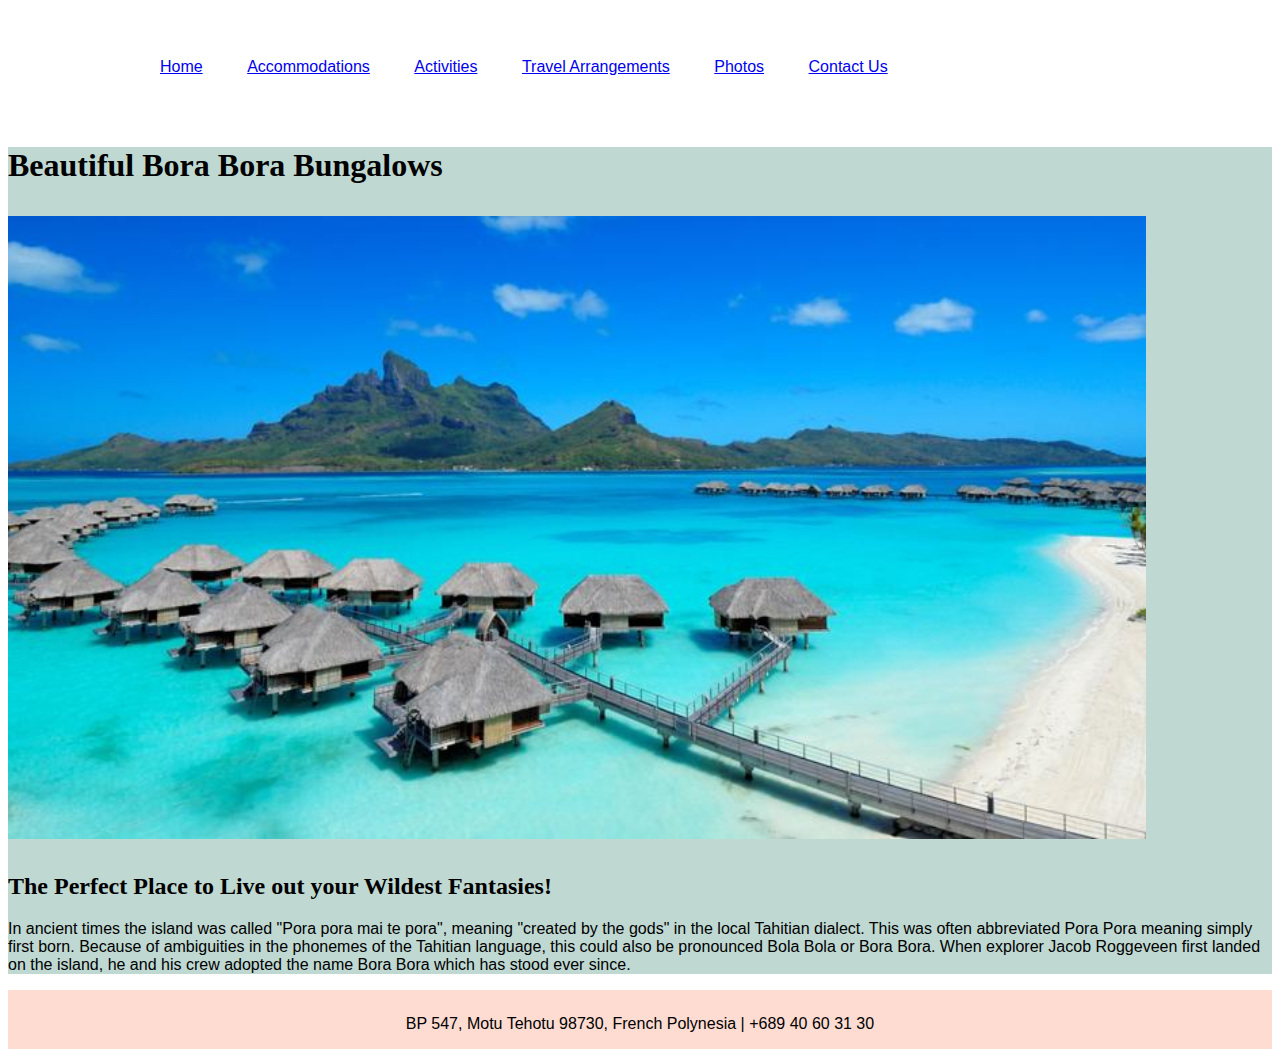
<file: index.html>
<!DOCTYPE html>
<html>
  <head>
    <title>Beautiful Bora Bora Bungalows</title>
    <link href="css/style.css" rel="stylesheet" text="text/css">
    <link href="https://fonts.googleapis.com/css?family=Inconsolata|Space+Mono" rel="stylesheet">
  </head>
  <body>
    <header>
      <nav>
        <ul>
          <li><a href="index.html">Home</a></li>
          <li><a href="accommodations.html">Accommodations</a></li>
          <li><a href="activities.html">Activities</a></li>
          <li><a href="travel-arrangements.html">Travel Arrangements</a></li>
          <li><a href="photos.html">Photos</a></li>
          <li><a href="contact-us.html">Contact Us</a></li>
        </ul>
      </nav>
    </header>
    <main>
      <h1>Beautiful Bora Bora Bungalows</h1>
      <img src="img/main-pic.jpg" alt="paradise!">
      <h2>The Perfect Place to Live out your Wildest Fantasies!</h2>
      <p>
        In ancient times the island was called "Pora pora mai te pora", meaning "created by the gods" in the local Tahitian dialect. This was often abbreviated Pora Pora meaning simply first born. Because of ambiguities in the phonemes of the Tahitian language, this could also be pronounced Bola Bola or Bora Bora. When explorer Jacob Roggeveen first landed on the island, he and his crew adopted the name Bora Bora which has stood ever since.
      </p>
    </main>
    <footer>
      <p> BP 547, Motu Tehotu 98730, French Polynesia | +689 40 60 31 30</p>
    </footer>
  </body>
</html>
</file>
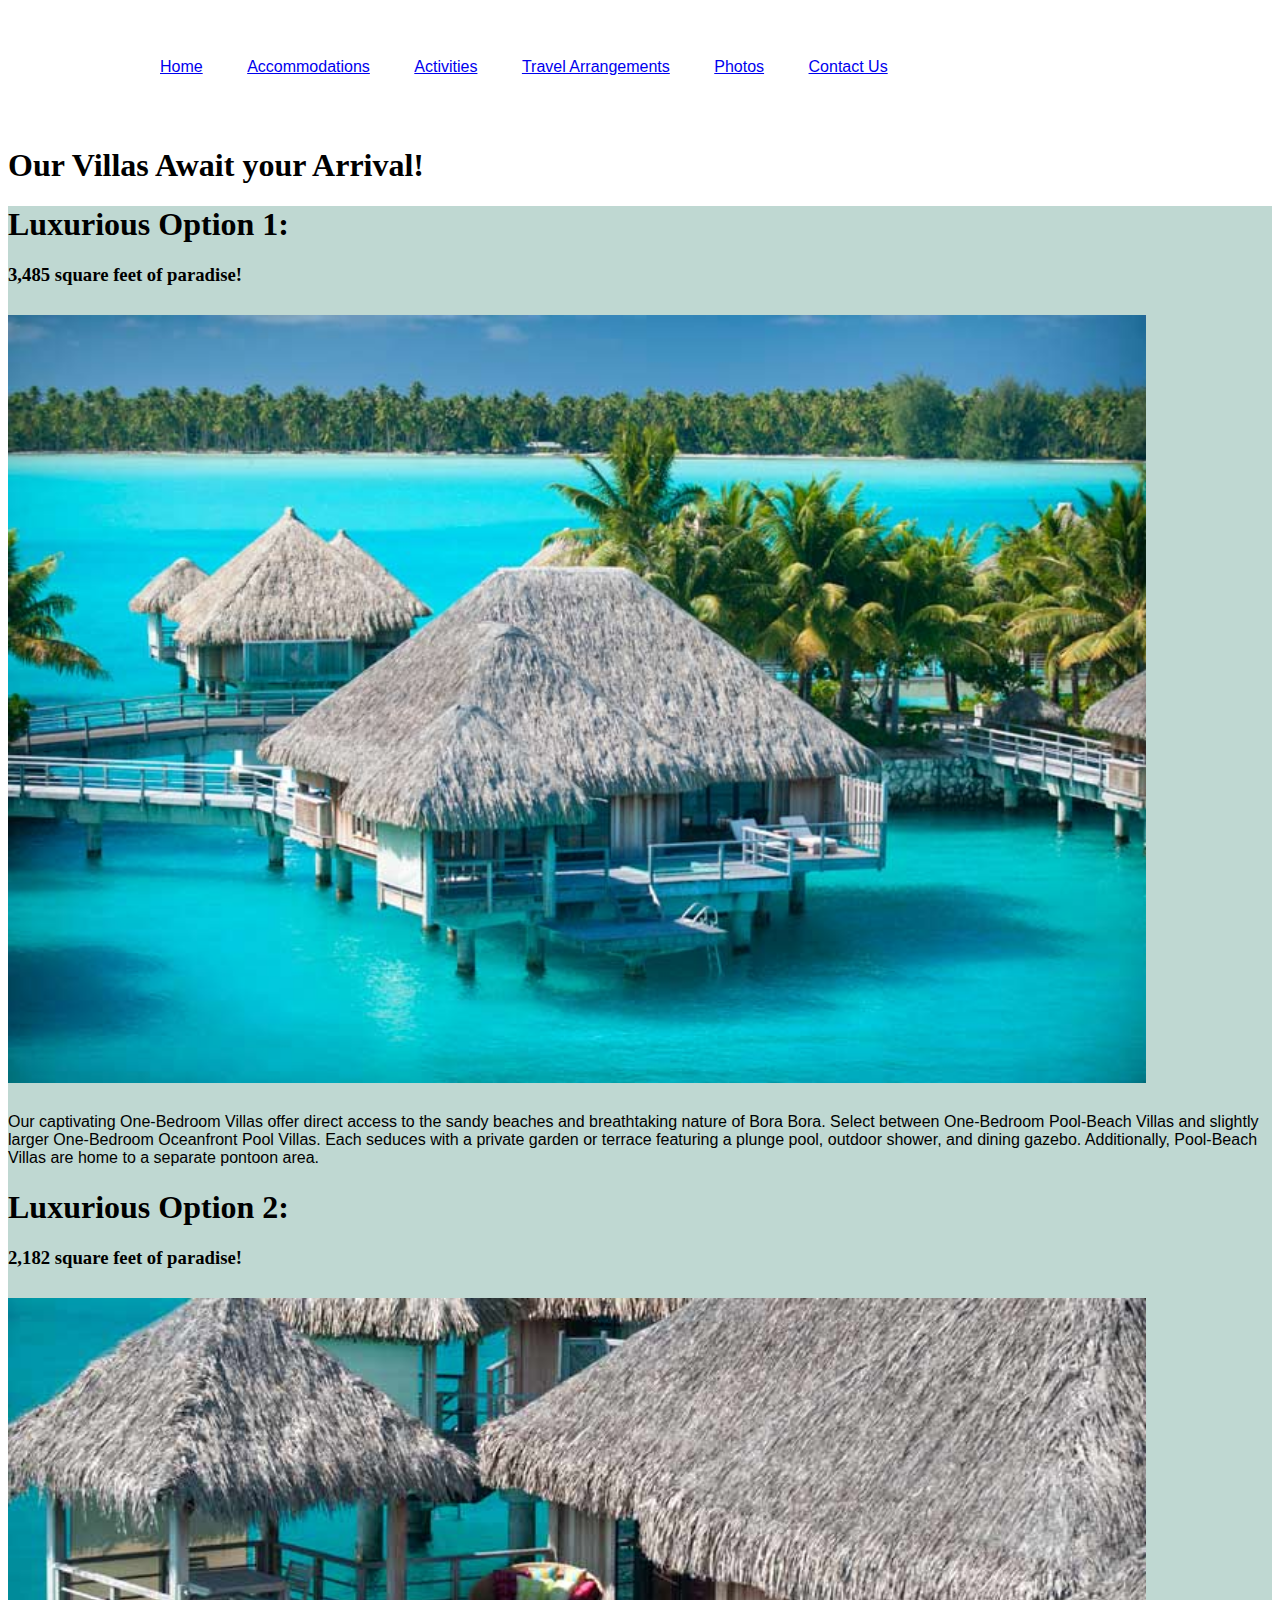
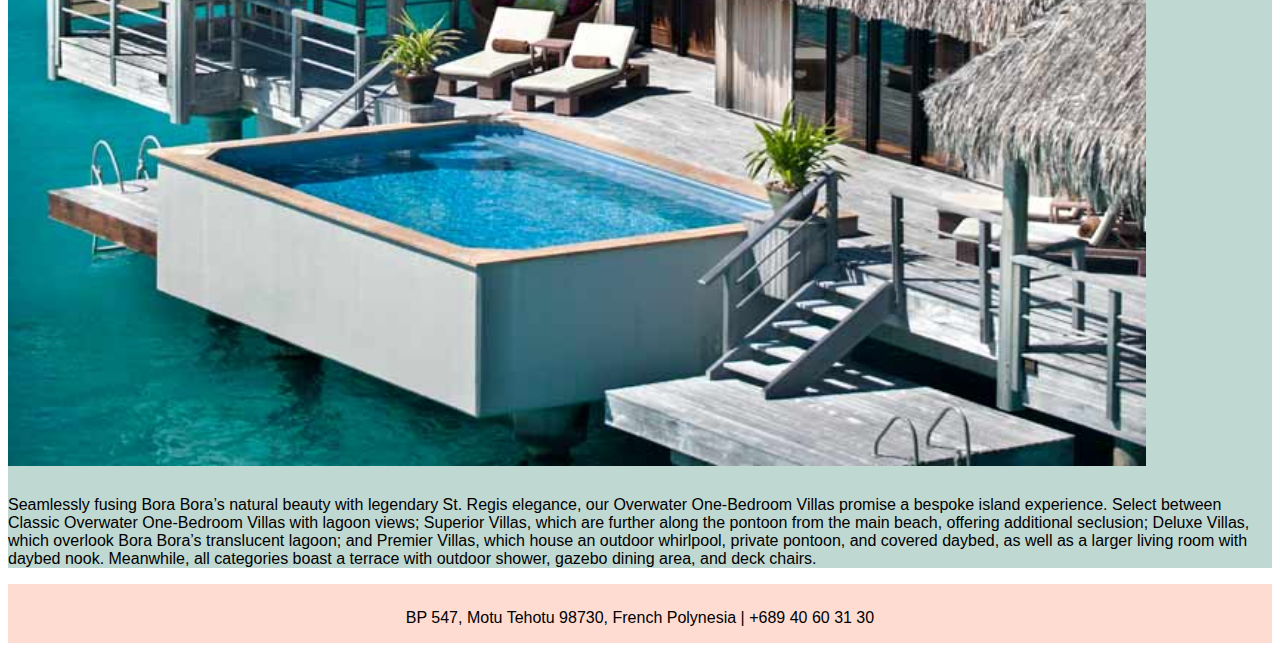
<file: accommodations.html>
<!DOCTYPE html>
<html>
  <head>
    <title></title>
    <link href="css/style.css" rel="stylesheet" text="text/css">
    <link href="https://fonts.googleapis.com/css?family=Inconsolata|Space+Mono" rel="stylesheet">
  </head>
  <body>
    <header>
      <nav>
        <ul>
          <li><a href="index.html">Home</a></li>
          <li><a href="accommodations.html">Accommodations</a></li>
          <li><a href="activities.html">Activities</a></li>
          <li><a href="travel-arrangements.html">Travel Arrangements</a></li>
          <li><a href="photos.html">Photos</a></li>
          <li><a href="contact-us.html">Contact Us</a></li>
        </ul>
      </nav>
      <h1>Our Villas Await your Arrival!</h1>
    </header>
    <main>
      <h1>Luxurious Option 1:</h1>
      <h3>3,485 square feet of paradise!</h3>
      <img src="img/luxury1.jpg" alt="Luxury 1">
      <p>Our captivating One-Bedroom Villas offer direct access to the sandy beaches and breathtaking nature of Bora Bora. Select between One-Bedroom Pool-Beach Villas and slightly larger One-Bedroom Oceanfront Pool Villas. Each seduces with a private garden or terrace featuring a plunge pool, outdoor shower, and dining gazebo. Additionally, Pool-Beach Villas are home to a separate pontoon area.</p>

      <h1>Luxurious Option 2:</h1>
      <h3>2,182 square feet of paradise!</h3>
      <img src="img/luxury2.jpg" alt="Luxury 2">
      <p>Seamlessly fusing Bora Bora’s natural beauty with legendary St. Regis elegance, our Overwater One-Bedroom Villas promise a bespoke island experience. Select between Classic Overwater One-Bedroom Villas with lagoon views; Superior Villas, which are further along the pontoon from the main beach, offering additional seclusion; Deluxe Villas, which overlook Bora Bora’s translucent lagoon; and Premier Villas, which house an outdoor whirlpool, private pontoon, and covered daybed, as well as a larger living room with daybed nook. Meanwhile, all categories boast a terrace with outdoor shower, gazebo dining area, and deck chairs.</p>
    </main>
    <footer>
      <p> BP 547, Motu Tehotu 98730, French Polynesia | +689 40 60 31 30</p>
    </footer>
  </body>
</html>
</file>
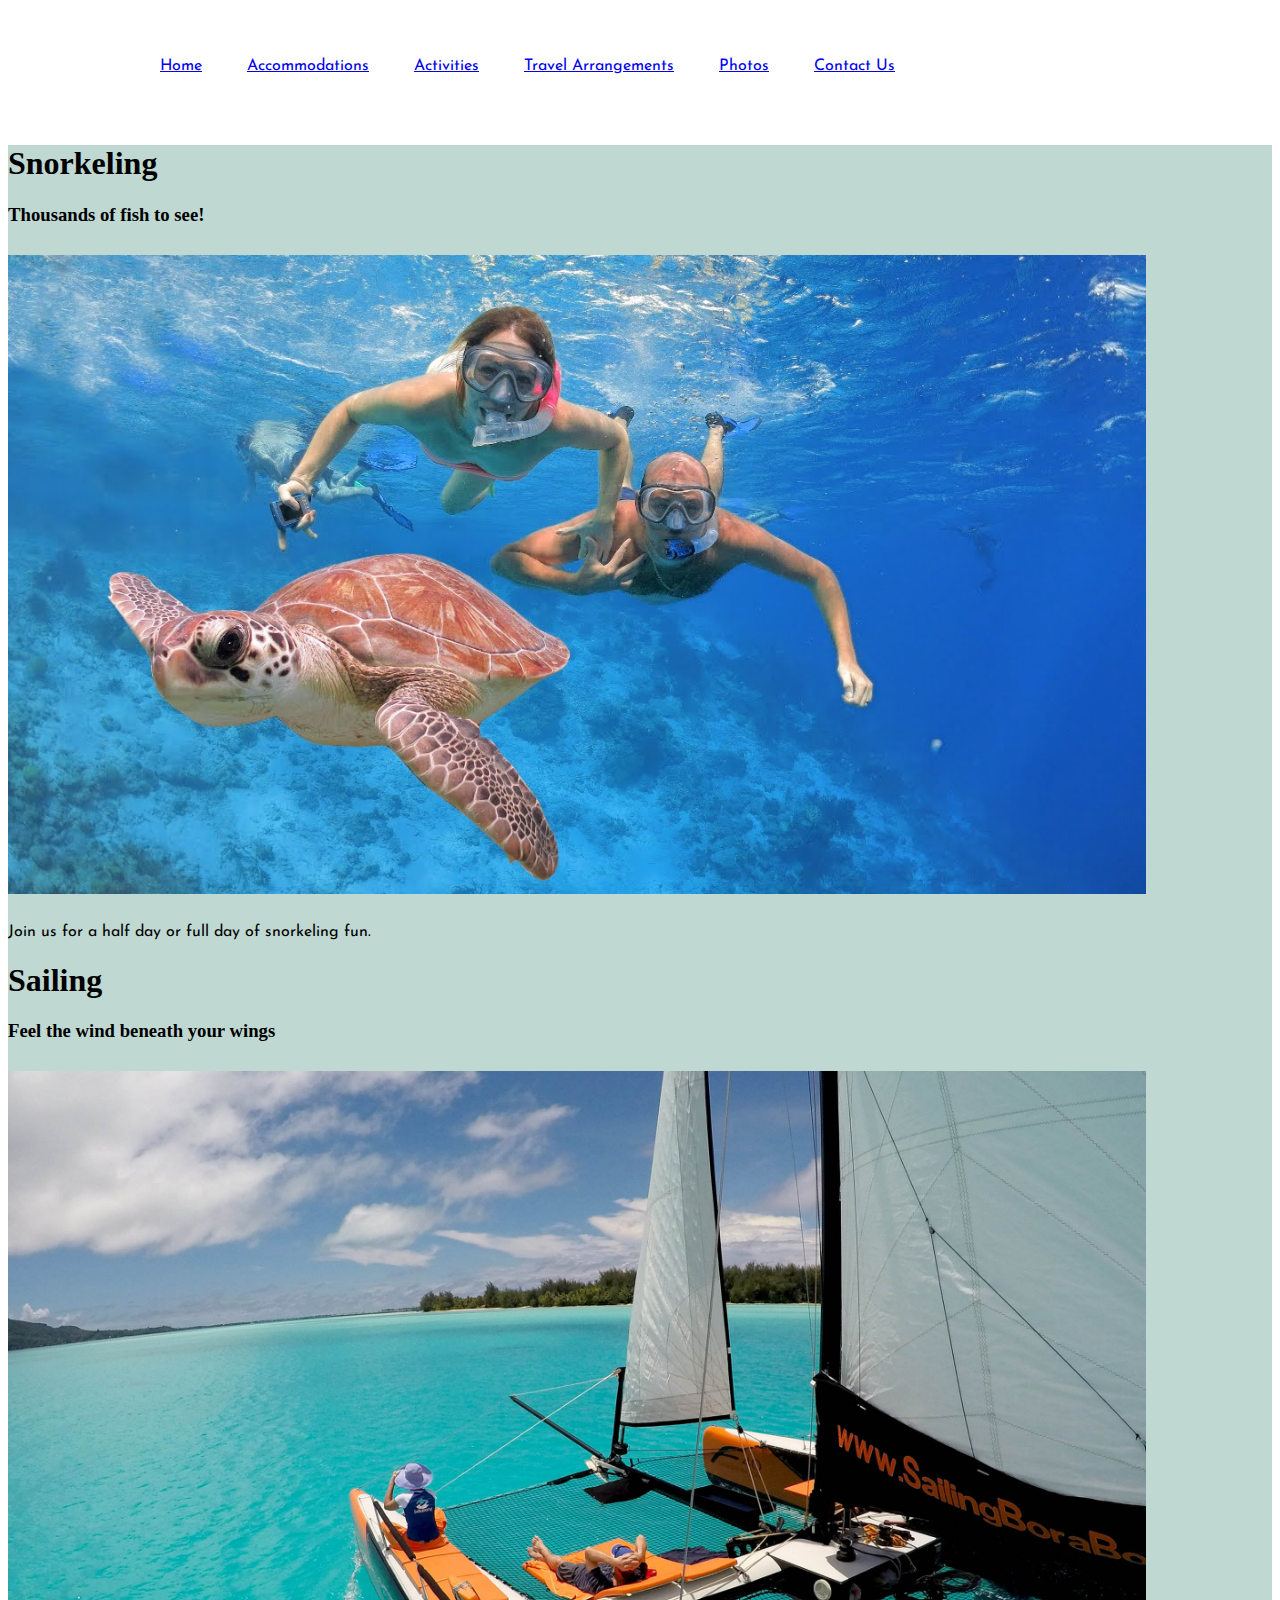
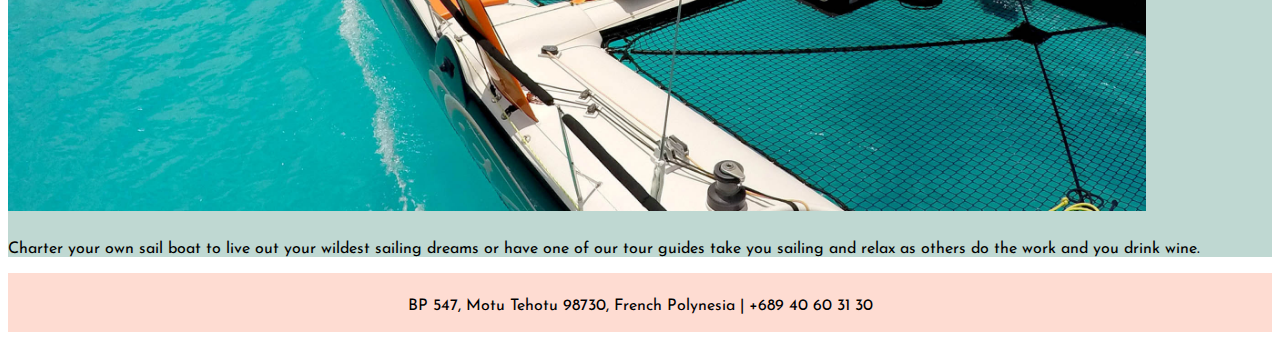
<file: activities.html>
<!DOCTYPE html>
<html>
  <head>
    <title></title>
    <link href="css/style.css" rel="stylesheet" text="text/css">
    <link href="https://fonts.googleapis.com/css?family=IM+Fell+Great+Primer+SC|Josefin+Sans" rel="stylesheet">
  </head>
  <body>
    <header>
      <nav>
        <ul>
          <li><a href="index.html">Home</a></li>
          <li><a href="accommodations.html">Accommodations</a></li>
          <li><a href="activities.html">Activities</a></li>
          <li><a href="travel-arrangements.html">Travel Arrangements</a></li>
          <li><a href="photos.html">Photos</a></li>
          <li><a href="contact-us.html">Contact Us</a></li>
        </ul>
      </nav>
    </header>
    <main>
      <h1>Snorkeling</h1>
      <h3>Thousands of fish to see!</h3>
      <img src="img/snorkle.jpg" alt="Snorkle">
      <p>Join us for a half day or full day of snorkeling fun.</p>

      <h1>Sailing</h1>
      <h3>Feel the wind beneath your wings</h3>
      <img src="img/sail.jpg" alt="Sail">
      <p>Charter your own sail boat to live out your wildest sailing dreams or have one of our tour guides take you sailing and relax as others do the work and you drink wine.</p>
    </main>

    <footer>
      <p> BP 547, Motu Tehotu 98730, French Polynesia | +689 40 60 31 30</p>
    </footer>
  </body>
</html>
</file>
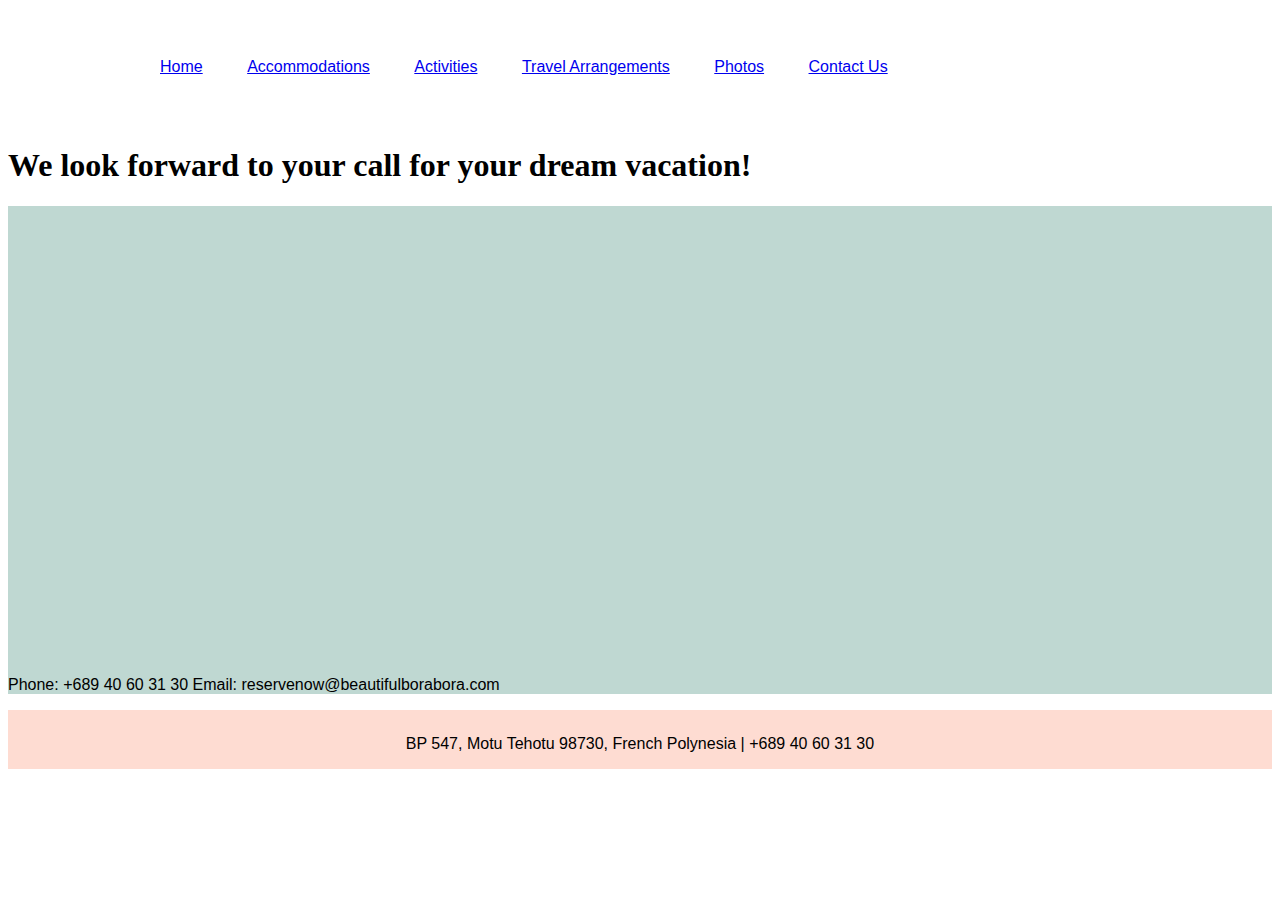
<file: contact-us.html>
<!DOCTYPE html>
<html>
  <head>
    <title></title>
    <link href="css/style.css" rel="stylesheet" text="text/css">
    <link href="https://fonts.googleapis.com/css?family=Inconsolata|Space+Mono" rel="stylesheet">
  </head>
  <body>
    <header>
      <nav>
        <ul>
          <li><a href="index.html">Home</a></li>
          <li><a href="accommodations.html">Accommodations</a></li>
          <li><a href="activities.html">Activities</a></li>
          <li><a href="travel-arrangements.html">Travel Arrangements</a></li>
          <li><a href="photos.html">Photos</a></li>
          <li><a href="contact-us.html">Contact Us</a></li>
        </ul>
      </nav>
    <h1> We look forward to your call for your dream vacation!</h1>
    </header>
    <main>
      <iframe src="https://www.google.com/maps/embed?pb=!1m18!1m12!1m3!1d61205.842036899565!2d-151.77045066361305!3d-16.50765427014023!2m3!1f0!2f0!3f0!3m2!1i1024!2i768!4f13.1!3m3!1m2!1s0x0%3A0x267164a06084ff73!2sConrad+Bora+Bora+Nui!5e0!3m2!1sen!2sus!4v1489527444035" width="600" height="450" frameborder="0" style="border:0" allowfullscreen></iframe>
      <p>
        Phone: +689 40 60 31 30
        Email: reservenow@beautifulborabora.com
      </p>
    </main>
    <footer>
      <p> BP 547, Motu Tehotu 98730, French Polynesia | +689 40 60 31 30</p>
    </footer>
  </body>
</html>
</file>
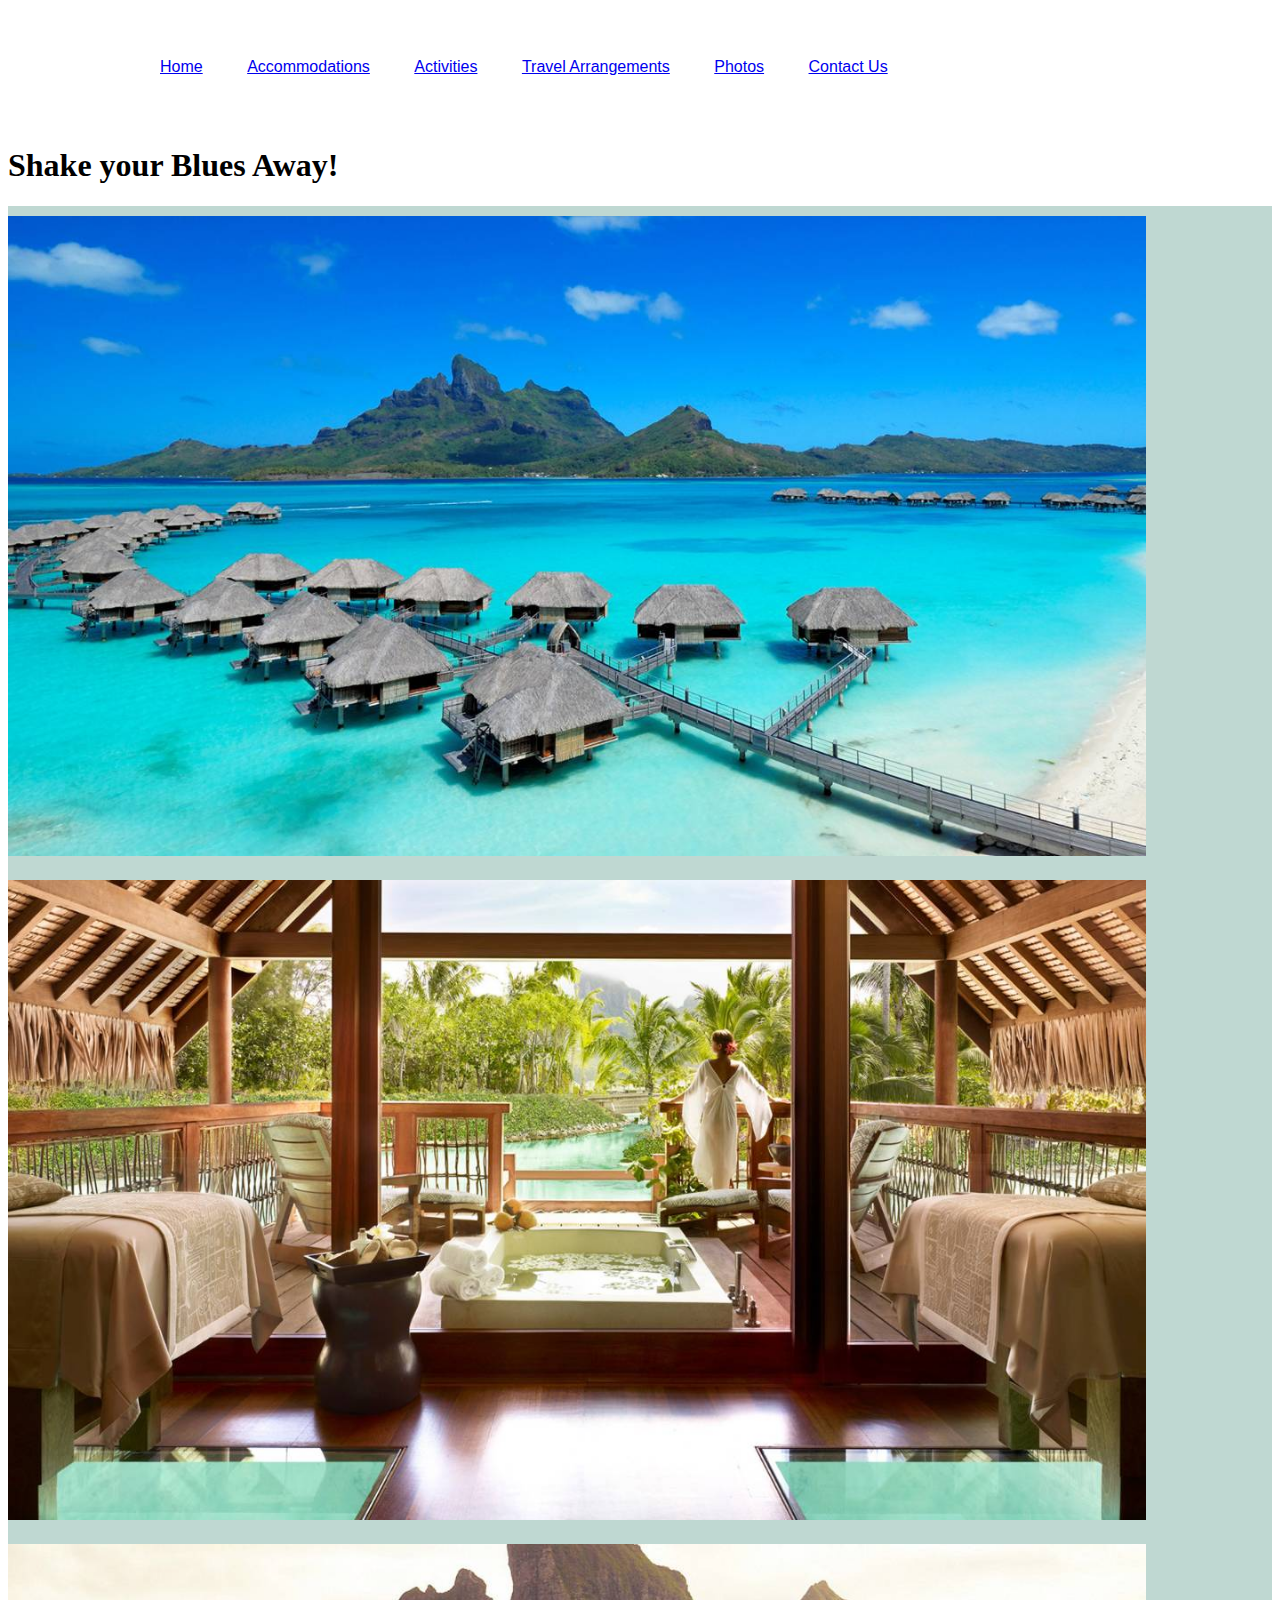
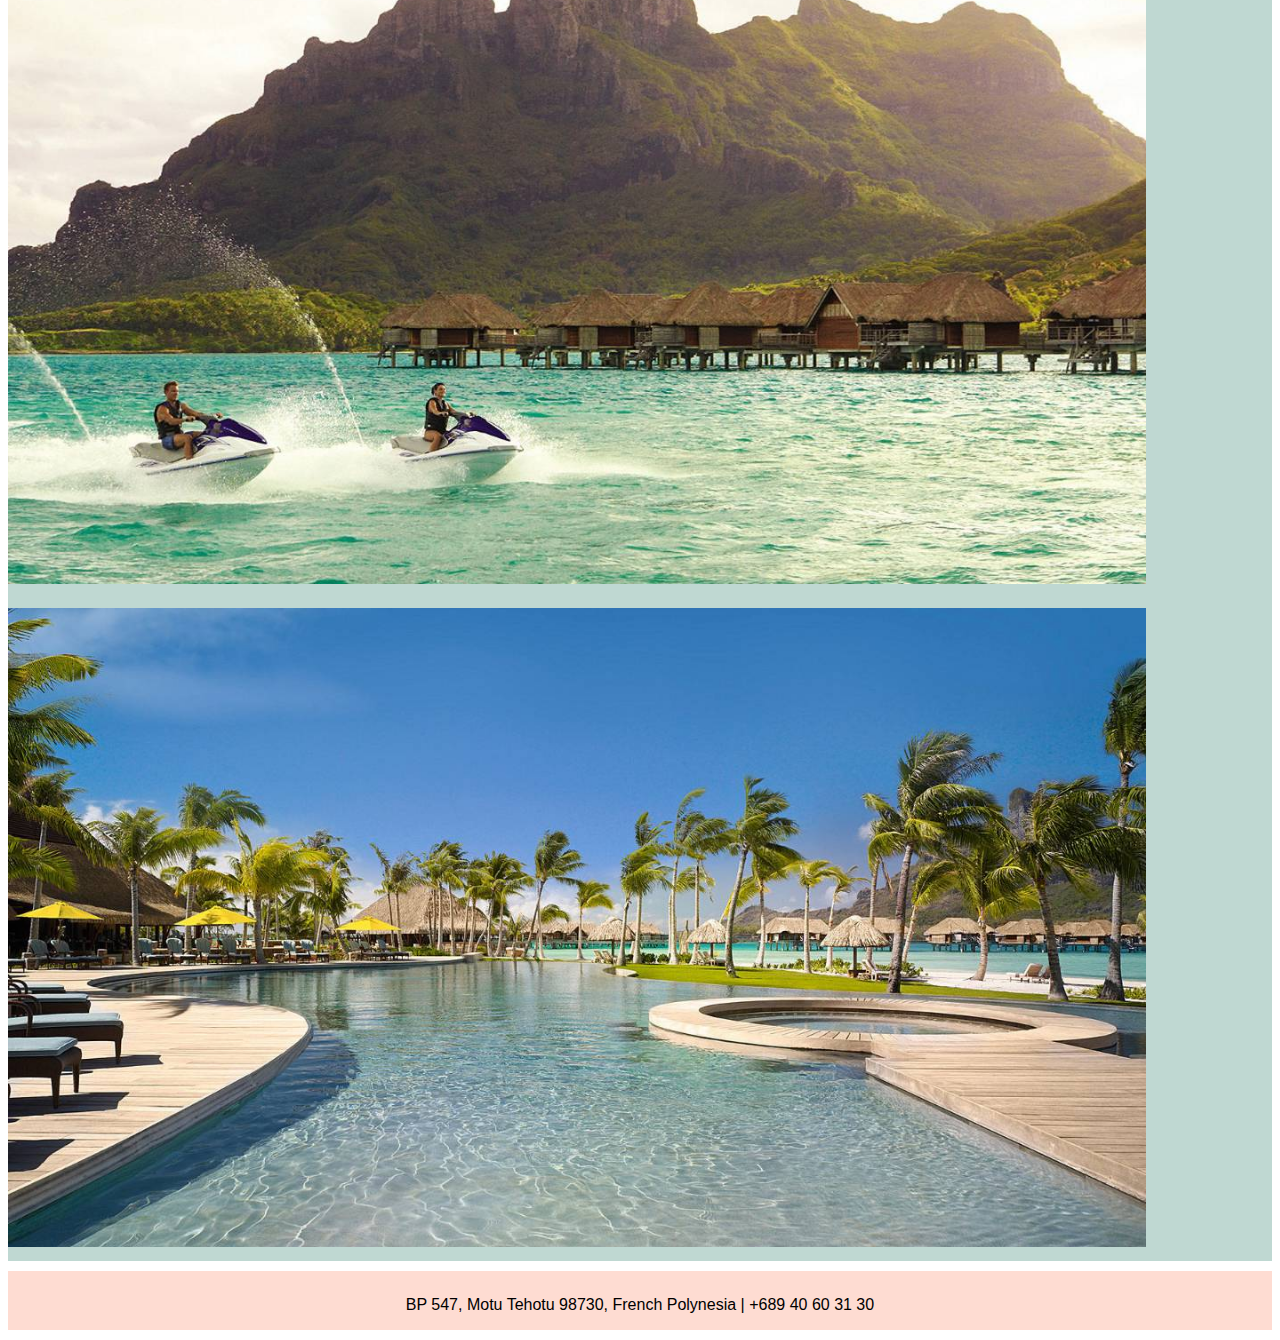
<file: photos.html>
<!DOCTYPE html>
<html>
  <head>
    <title></title>
    <link href="css/style.css" rel="stylesheet" text="text/css">
    <link href="https://fonts.googleapis.com/css?family=Inconsolata|Space+Mono" rel="stylesheet">
  </head>
  <body>
    <header>
      <nav>
        <ul>
          <li><a href="index.html">Home</a></li>
          <li><a href="accommodations.html">Accommodations</a></li>
          <li><a href="activities.html">Activities</a></li>
          <li><a href="travel-arrangements.html">Travel Arrangements</a></li>
          <li><a href="photos.html">Photos</a></li>
          <li><a href="contact-us.html">Contact Us</a></li>
        </ul>
      </nav>
      <h1>Shake your Blues Away!</h1>
    </header>
    <main>
      <img src="img/photo1.jpeg" alt="photo1">
      <img src="img/photo2.jpeg" alt="photo2">
      <img src="img/photo3.jpeg" alt="photo3">
      <img src="img/photo4.jpeg" alt="photo4">
    </main>
    <footer>
      <p> BP 547, Motu Tehotu 98730, French Polynesia | +689 40 60 31 30</p>
    </footer>
  </body>
</html>
</file>
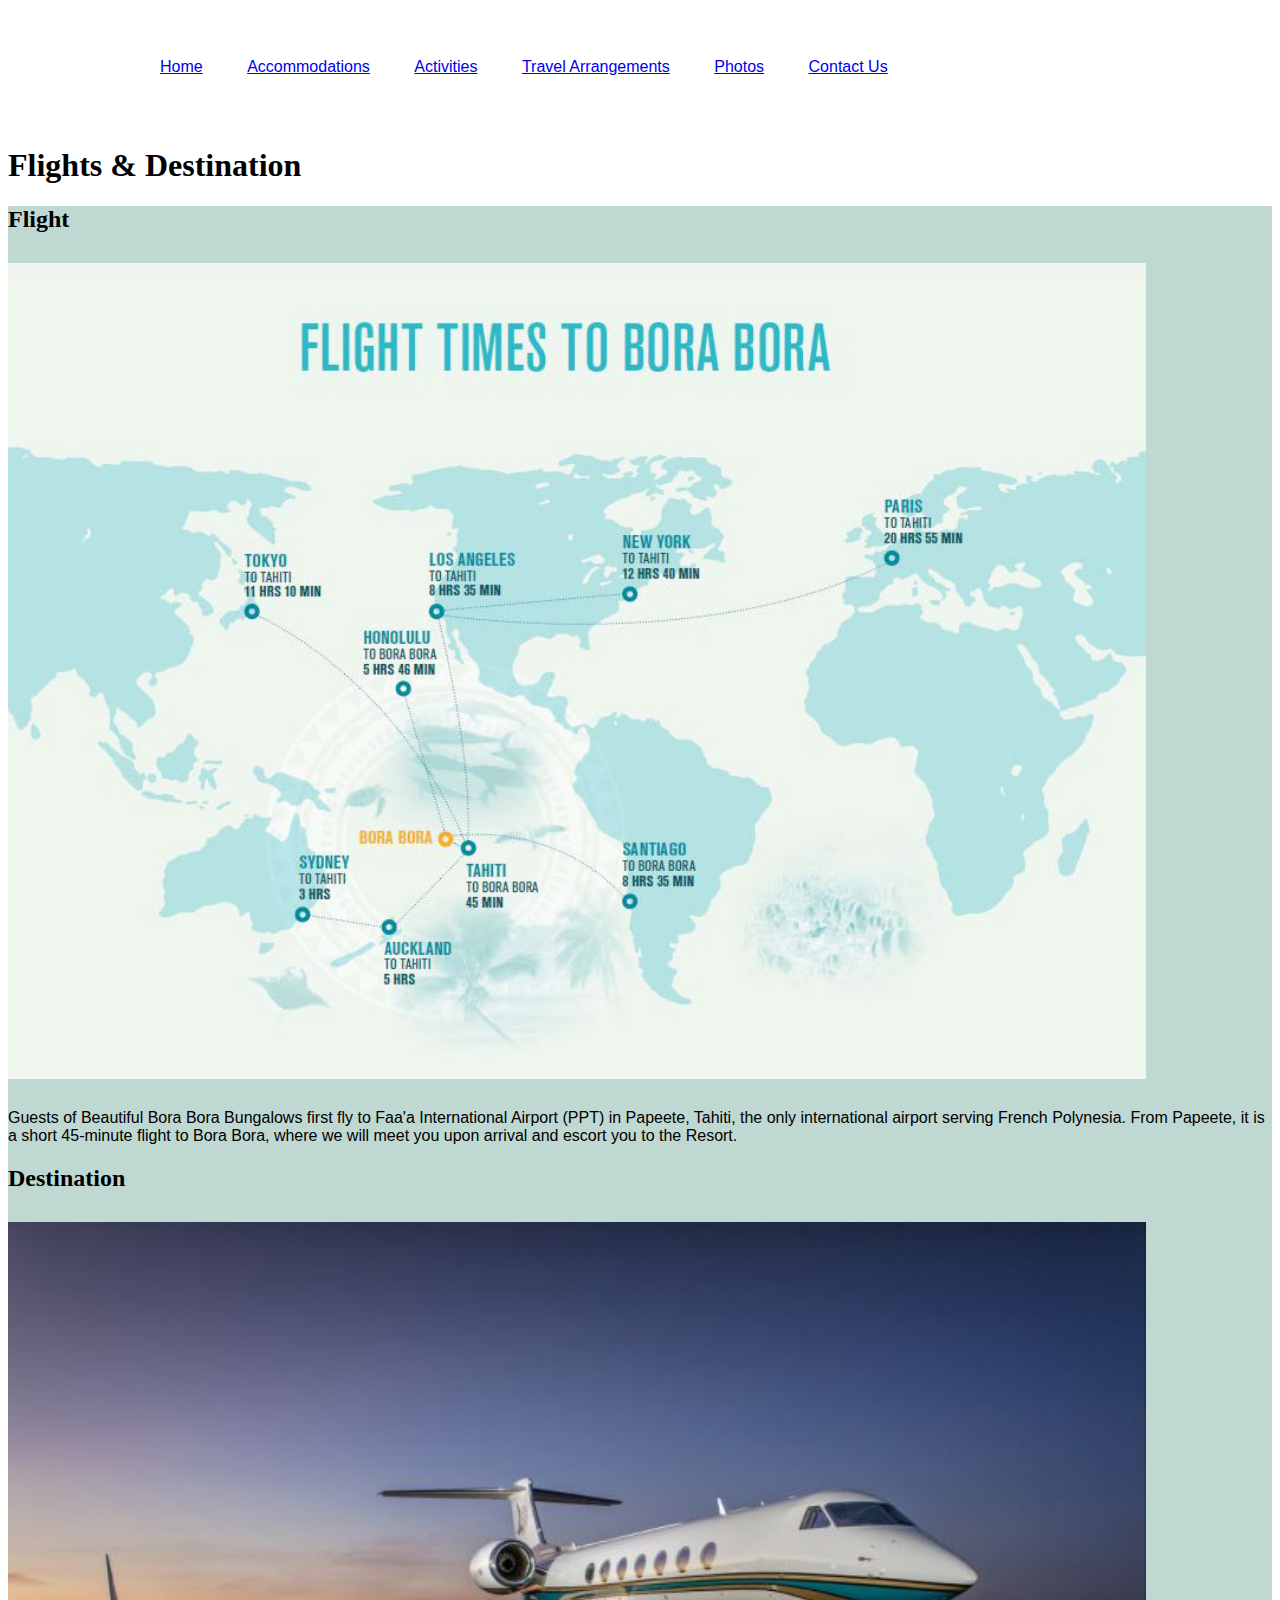
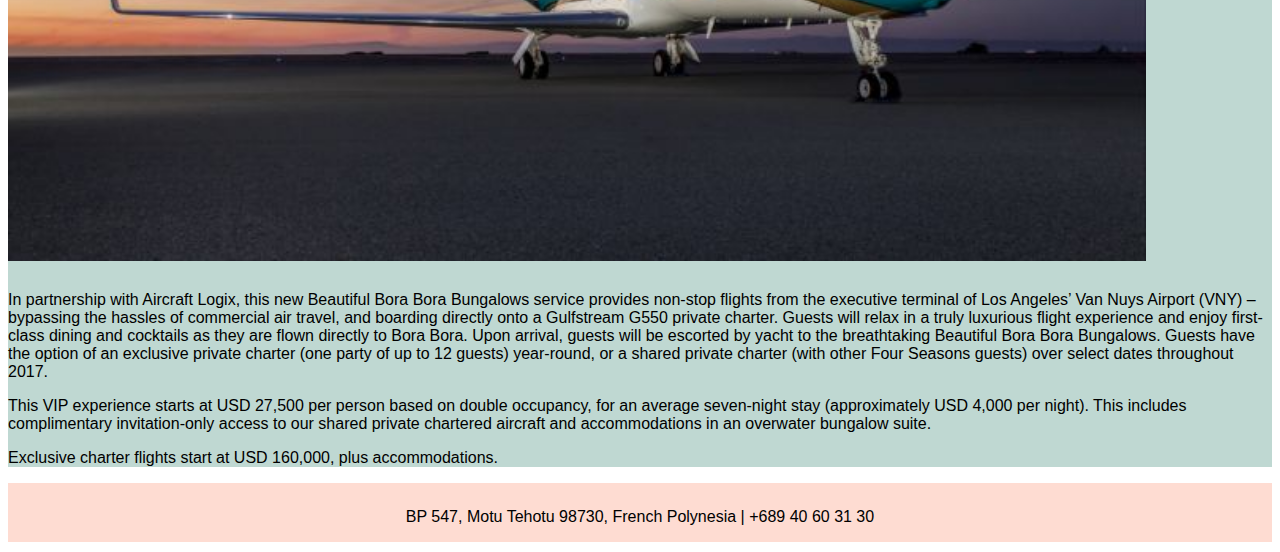
<file: travel-arrangements.html>
<!DOCTYPE html>
<html>
  <head>
    <title></title>
    <link href="css/style.css" rel="stylesheet" text="text/css">
    <link href="https://fonts.googleapis.com/css?family=Inconsolata|Space+Mono" rel="stylesheet">
  </head>
  <body>
    <header>
      <nav>
        <ul>
          <li><a href="index.html">Home</a></li>
          <li><a href="accommodations.html">Accommodations</a></li>
          <li><a href="activities.html">Activities</a></li>
          <li><a href="travel-arrangements.html">Travel Arrangements</a></li>
          <li><a href="photos.html">Photos</a></li>
          <li><a href="contact-us.html">Contact Us</a></li>
        </ul>
      </nav>
      <h1>Flights &amp; Destination</h1>
    </header>
    <main>
      <h2>Flight</h2>
      <img src="img/flights.jpg" alt="Map of Flights">
      <p>Guests of Beautiful Bora Bora Bungalows first fly to Faa'a International Airport (PPT) in Papeete, Tahiti, the only international airport serving French Polynesia. From Papeete, it is a short 45-minute flight to Bora Bora, where we will meet you upon arrival and escort you to the Resort.</p>
      <h2>Destination</h2>
      <img src="img/charter.jpeg" alt="Private Jet">
      <p>In partnership with Aircraft Logix, this new Beautiful Bora Bora Bungalows service provides non-stop flights from the executive terminal of Los Angeles’ Van Nuys Airport (VNY) – bypassing the hassles of commercial air travel, and boarding directly onto a Gulfstream G550 private charter. Guests will relax in a truly luxurious flight experience and enjoy first-class dining and cocktails as they are flown directly to Bora Bora. Upon arrival, guests will be escorted by yacht to the breathtaking Beautiful Bora Bora Bungalows. Guests have the option of an exclusive private charter (one party of up to 12 guests) year-round, or a shared private charter (with other Four Seasons guests) over select dates throughout 2017. </p>

      <p>This VIP experience starts at USD 27,500 per person based on double occupancy, for an average seven-night stay (approximately USD 4,000 per night). This includes complimentary invitation-only access to our shared private chartered aircraft and accommodations in an overwater bungalow suite.</p>

      <p>Exclusive charter flights start at USD 160,000, plus accommodations.</p>
    </main>
    <footer>
      <p> BP 547, Motu Tehotu 98730, French Polynesia | +689 40 60 31 30</p>
    </footer>
  </body>
</html>
</file>
<file: css/style.css>
body{
  font-family: 'Josefin Sans', sans-serif;
}

main{
  background-color: #BFD8D2;
}

nav{
  list-style-type: none;
  width: 100%;
}

nav ul{
    width: 1000px;
    margin: 0 auto;
    padding: 50px;
}

nav li{
  display: inline;
  padding: 20px;
}

h1, h2, h3{
  font-family: 'IM Fell Great Primer SC', serif;
}

img{
  width: 90%;
  margin: 10px auto;
}

footer{
  background-color: #FEDCD2;
  height: 50px;
  text-align: center;
  margin: 10px auto;
  padding-top: 9px;
}
</file>
